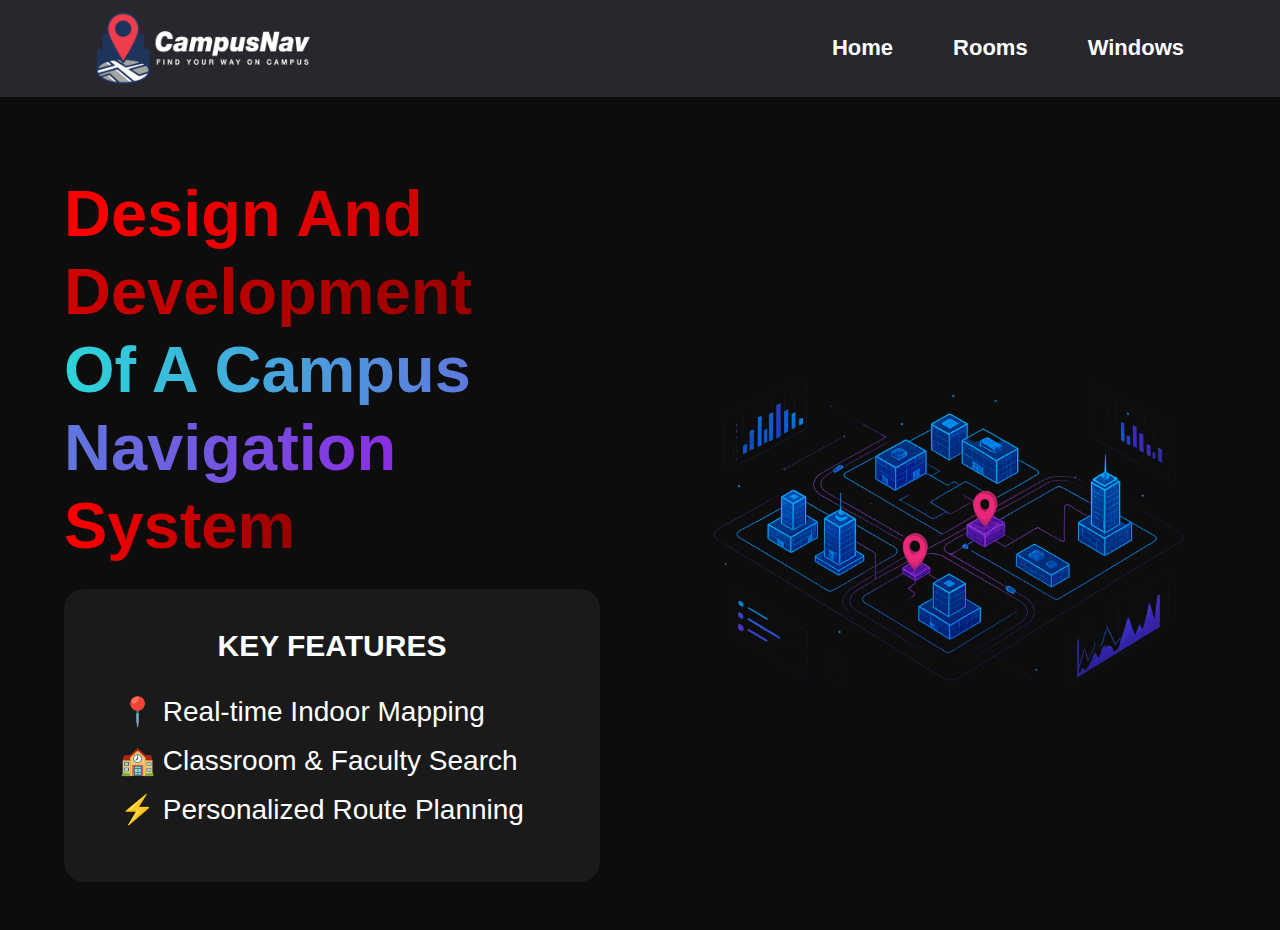
<file: index.html>
<!DOCTYPE html>
<html lang="en">
<head>
    <meta charset="UTF-8">
    <meta name="viewport" content="width=device-width, initial-scale=1.0">
    <title>School Navigation</title>
    <link rel="stylesheet" href="main.css">
</head>
<body>
    <header>
        <nav>
            <div class="container">
                <a href="index.html" class="logo"><img id="logo" src="../images/img3.png" alt="error"></a>
                <input type="checkbox" id="menu-toggle">
                <label for="menu-toggle" class="hamburger">☰</label>
                <ul>
                    <li><label for="menu-toggle" class="close-btn">✕</label></li>
                    <li><a href="index.html">Home</a></li>
                    <li><a href="room/room1.html">Rooms</a></li>
                    <li><a href="#">Windows</a></li>
                </ul>
            </div>
        </nav>
    </header> 
    <section class="hero">
        <div class="hero-text">
            <h1>
                <span class="red">Design And Development</span><br>
                <span class="gradient">Of A Campus Navigation</span><br>
                <span class="red">System </span>
            </h1>
            <div class="features">
                <h3>KEY FEATURES</h3>
                <ul>
                    <li>📍 Real-time Indoor Mapping</li>
                    <li>🏫 Classroom & Faculty Search</li>
                    <li>⚡ Personalized Route Planning</li>
                </ul>
            </div>
        </div>
        <div class="map">
            <img class="map-illustration" src="../images/img1.png" alt="Campus Map">
        </div>
    </section>
</body>
</html>
</file>
<file: main.css>
* {
    margin: 0;
    padding: 0;
    box-sizing: border-box;
}

body{
    margin: 0;
    font-family: Arial, Helvetica, sans-serif;
    background-color: #0d0d0d;
    color: #fff;
}

nav{
    width: 85%;
    margin: auto;
    height: 100%;
    position: relative;
}

header{
    background-color: #27272d;
    color: #fff;
    height: 10%;
}

.container{
    display: flex;
    align-items: center;
    justify-content: space-between;
    padding: 0.75rem 0; 
    height: auto; 
}

#logo{
    max-height: clamp(36px, 6vw, 72px);
    height: auto;
    width: auto;
    display: block;
}

.logo{
    display: inline-block;
    line-height: 1;
}


#menu-toggle {
    display: none; 
}

.hamburger {
    display: none; 
    font-size: 30px;
    cursor: pointer;
    color: white;
    padding: 10px;
}

.close-btn {
    display: none;
    font-size: 30px;
    cursor: pointer;
    color: white;
    position: absolute;
    top: 10px;
    right: 10px;
    z-index: 11;
}

nav ul{
    list-style: none;
    display: flex;
    gap: 50px;
    margin: 0;
    padding: 0;
    transition: all 0.3s ease;
}

nav ul li a{
    text-decoration: none;
    color: white;
    font-size: 20px;
    font-weight: bold;
    cursor: pointer;
    position: relative;
}

nav ul li a::after{
    content: '';
    width: 0;
    height: 2px;
    background: red;
    position: absolute;
    left: 0;
    bottom: -5px;
    transition: 0.5s;
}

nav ul li a:hover::after{
    width: 100%;
}

.hero{
    width: 100%;
    min-height: calc(100vh - 80px);
    margin: 0;
    display: flex;
    gap: 2rem;
    flex-wrap: wrap;
    justify-content: center;
    align-items: center;
    padding: 2rem;
    box-sizing: border-box;
    border-top: 1px solid #27272d;
    animation: fadeInScale 0.6s ease-out;
}

.hero-text{
    flex: 1;
    min-width: 300px;
    max-width: 600px;
    padding: 0 1rem;
}

.hero-text h1{
    padding-top: 30px;
    font-size: clamp(40px, 10vw, 60px);
    font-weight: bold;
    line-height: 1.2;
}

.hero-text h1 span.red{
    background: linear-gradient(to right, #FF0000, #990000);
    -webkit-background-clip: text;
    background-clip: text;
    -webkit-text-fill-color: transparent;
    color: transparent;
}

.hero-text h1 span.gradient{
    background: linear-gradient(to right, #2cd4d9, #8a2de2);
    -webkit-background-clip: text;
    background-clip: text;
    -webkit-text-fill-color: transparent;
    color: transparent;
}

.features{
    width: 100%;
    max-width: 561px;
    background-color: #1a1a1a;
    display: inline-block;
    padding: 1.5rem;
    border-radius: 20px;
    margin-top: 1.5rem;
    box-sizing: border-box;
}

.features h3{
    text-align: center;
    padding: 0.5rem;
    font-size: clamp(24px, 4vw, 30px);
    font-weight: bold;
}

.features ul{
    list-style: none;
    padding: 0.5rem;
    margin: 0;
}

.features ul li{
    text-align: left;
    margin: 1rem;
    font-size: clamp(18px, 3.5vw, 28px);
    display: flex;
    align-items: center;
    gap: 0.5rem;
}

.features ul li::before{
    margin-right: 8px;
}

.map{
    flex: 1;
    min-width: 300px;
    max-width: 600px;
    display: flex;
    justify-content: center;
    align-items: center;
    padding: 0 1rem;
}

.map-illustration{
    width: 100%;
    height: auto;
    object-fit: contain;
    max-height: 70vh;
}




@media (min-width: 601px) and (max-width: 1279px) {
    nav ul {
        gap: 30px; 
    }
    nav ul li a {
        font-size: 18px;
    }
    .hero {
        padding: 1.5rem;
        gap: 1.5rem;
    }
    .hero-text h1 {
        font-size: clamp(45px, 8vw, 55px);
    }
    .features {
        max-width: 500px;
        padding: 1.25rem;
    }
    .features ul li {
        font-size: clamp(16px, 3vw, 24px);
    }
}


@media (max-width: 600px) {
    nav {
        width: 95%;
    }
    .container {
        padding: 0.5rem 0;
    }
    .hamburger {
        display: block;
    }
    .close-btn {
        display: block;
    }
    nav ul {
        flex-direction: column;
        gap: 20px;
        position: fixed;
        top: 0;
        right: -70%; 
        width: 70%;
        height: 100vh;
        background-color: #27272d;
        padding: 4rem 1rem 1rem;
        transition: right 0.3s ease;
        z-index: 10;
    }
    #menu-toggle:checked + .hamburger + ul {
        right: 0;
    }
    nav ul li a {
        font-size: 18px;
        padding: 10px 20px;
    }
    .hero {
        flex-direction: column;
        padding: 1rem;
        gap: 1rem;
        min-height: auto;
    }
    .hero-text {
        padding: 0;
        text-align: center;
    }
    .hero-text h1 {
        font-size: clamp(30px, 12vw, 40px);
        padding-top: 20px;
    }
    .features {
        max-width: 100%;
        padding: 1rem;
        margin-top: 1rem;
    }
    .features h3 {
        font-size: clamp(20px, 5vw, 24px);
    }
    .features ul li {
        font-size: clamp(16px, 4vw, 20px);
        margin: 0.75rem;
    }
    .map {
        padding: 0;
        margin-top: 1rem;
    }
    .map-illustration {
        max-height: 50vh;
    }
}

@media (min-width: 1280px) {
    nav ul {
        gap: 60px; 
    }
    nav ul li a {
        font-size: 22px;
    }
    .hero {
        padding: 3rem;
        gap: 3rem;
    }
    .hero-text h1 {
        font-size: 65px;
    }
    .features {
        max-width: 600px;
        padding: 2rem;
    }
    .features ul li {
        font-size: 28px;
    }
}
</file>
